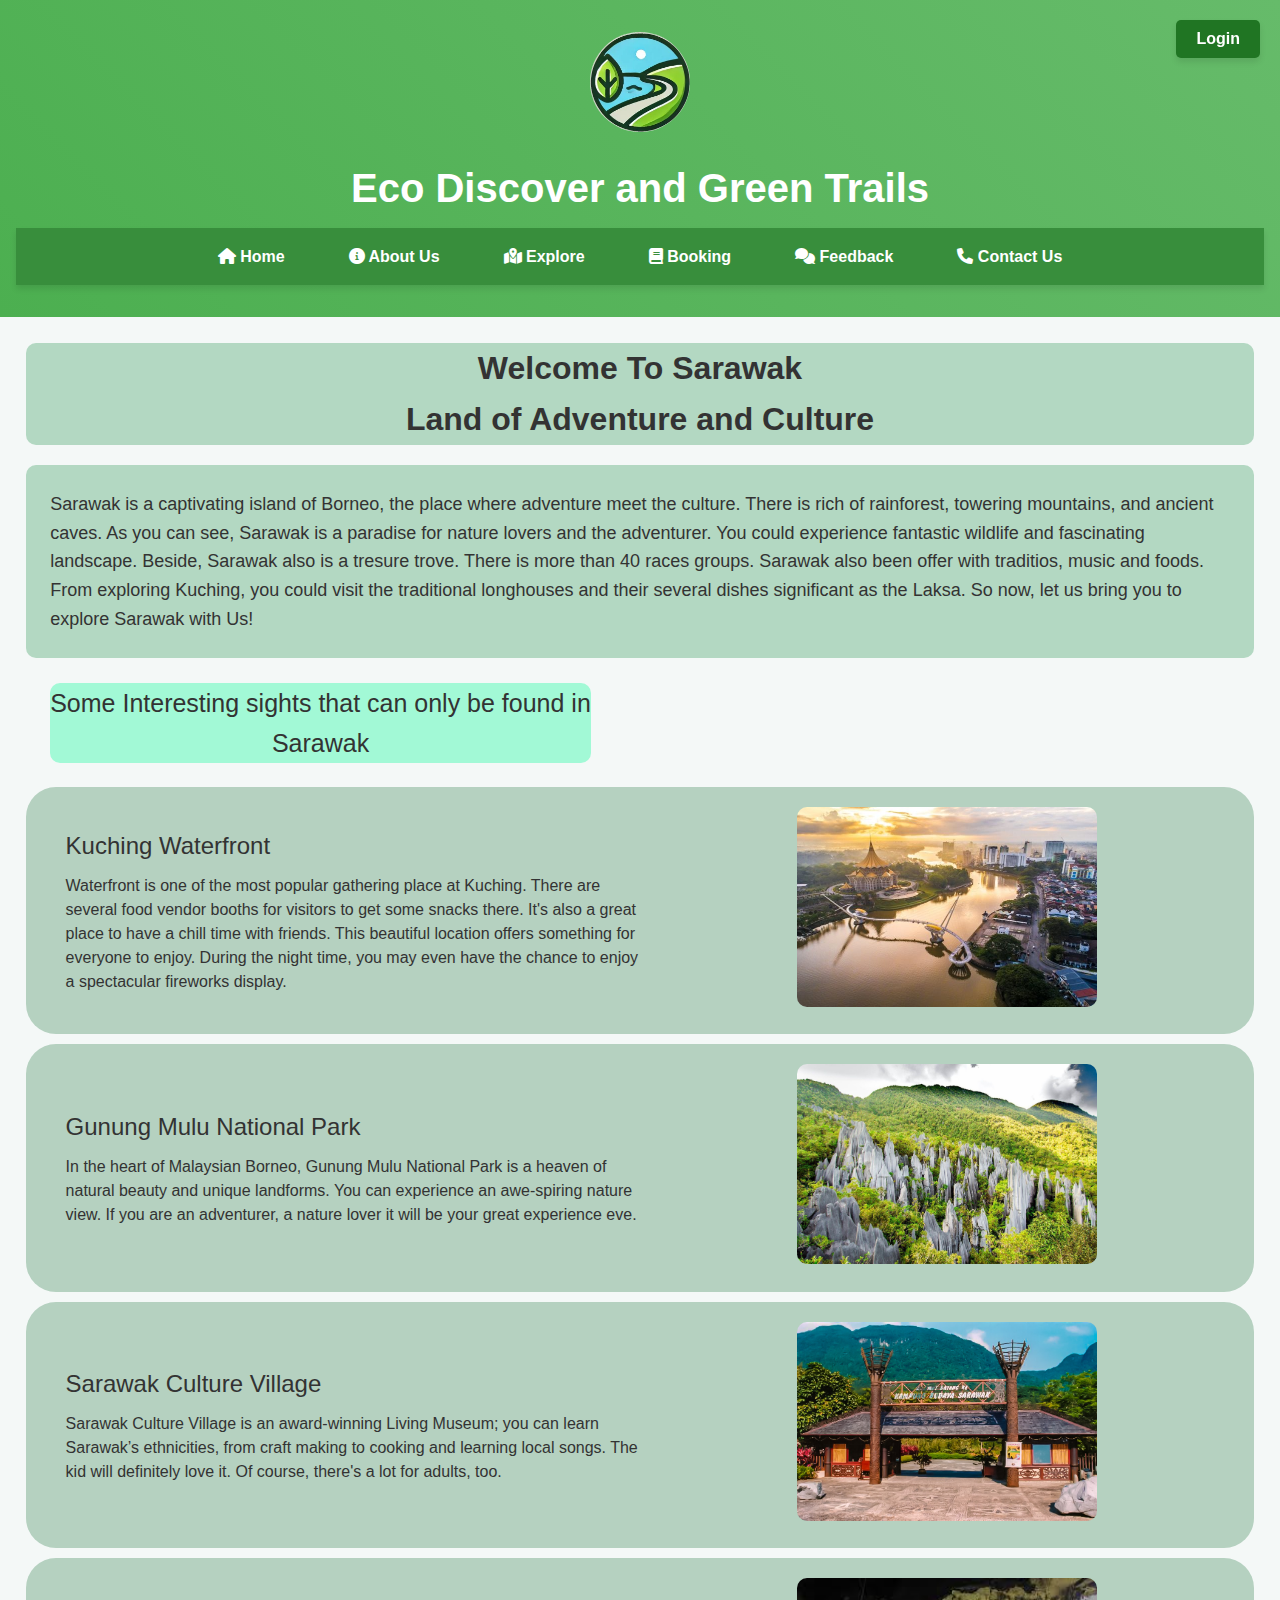
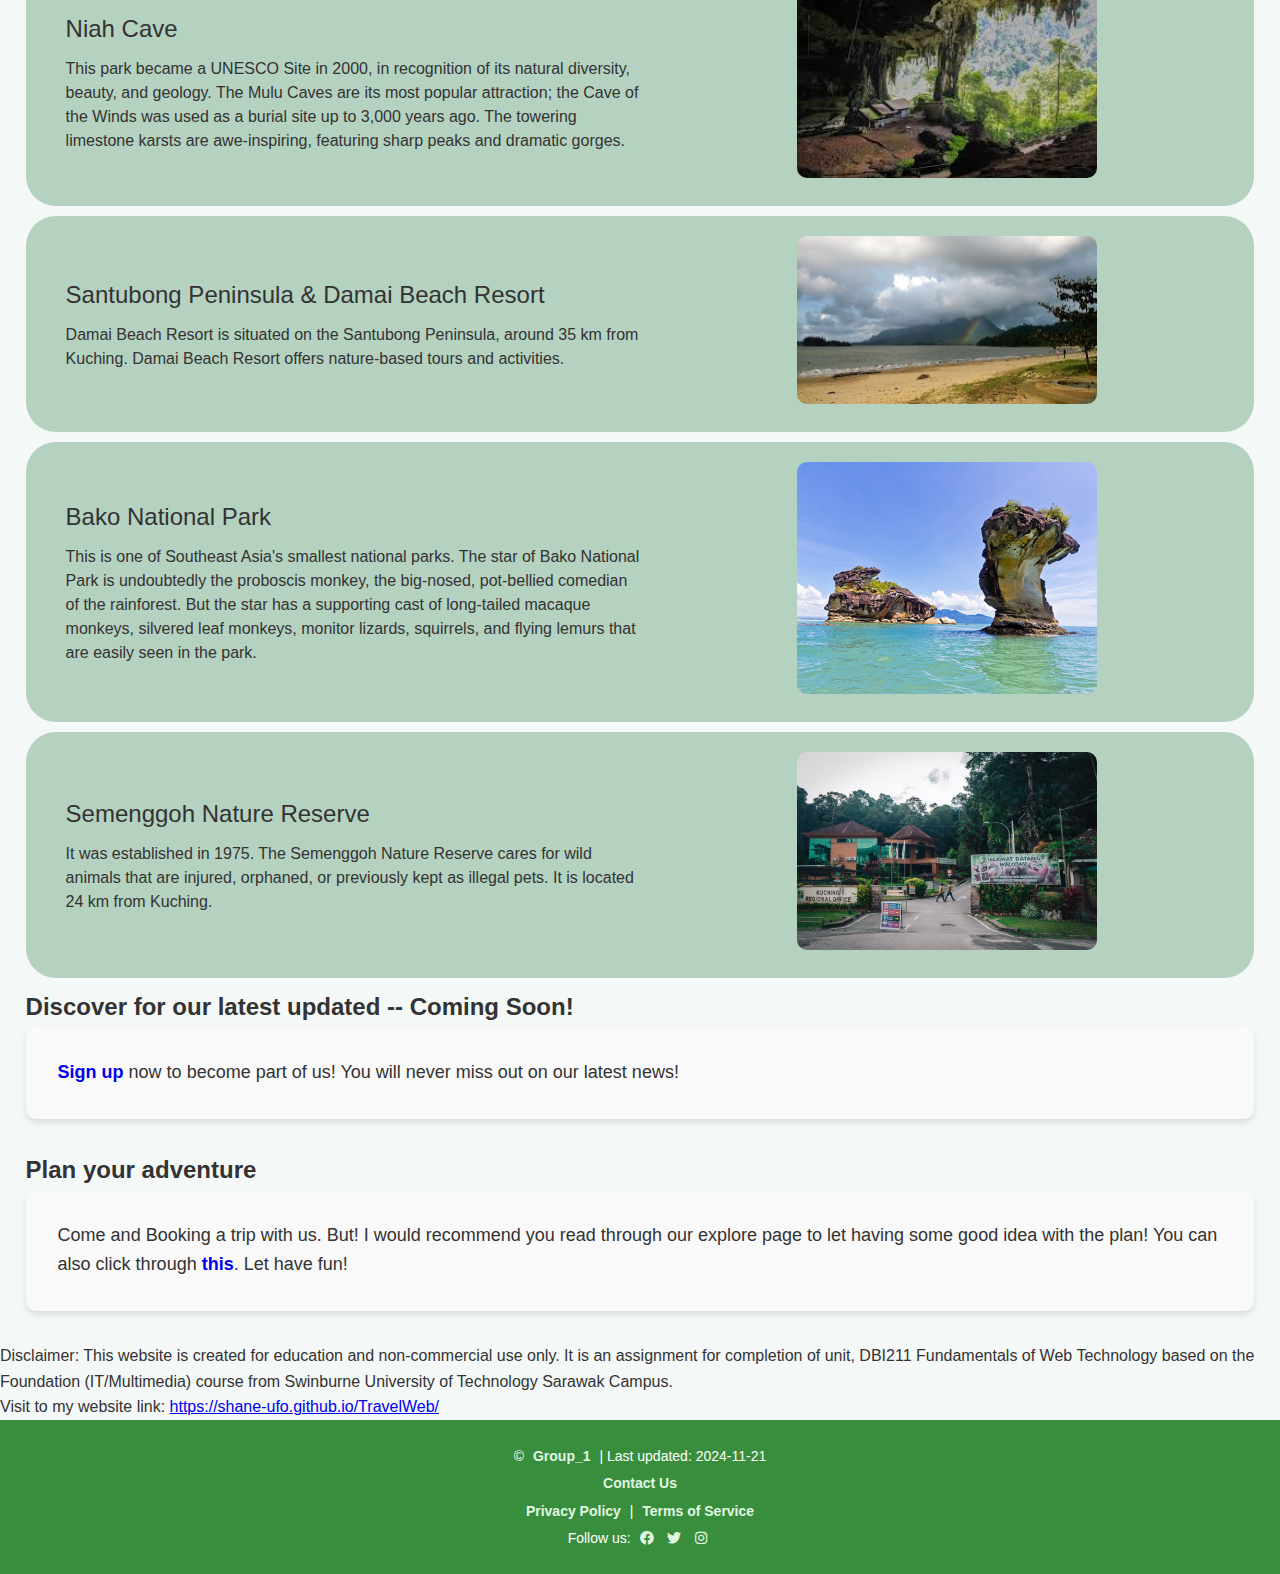
<file: index.html>
<!DOCTYPE html>
<html lang="en">
    <head>
        <meta charset="UTF-8">
        <meta name="author" content="Frederick Lik Fung Hu">
        <meta name="keywords" content="travel, sarawak, sustainable, eco discover">
        <meta name="description" content="We offer sustainable ecological exploration in Sarawak">
        <meta name="viewport" content="width=device-width, initial-scale=1.0">
        <title>Home Page</title>
        <link rel="stylesheet" type="text/css" href="style.css">
        <link href="https://cdnjs.cloudflare.com/ajax/libs/font-awesome/6.0.0-beta3/css/all.min.css" rel="stylesheet">
    </head>

    <body class="indexpage">

        <header>
            <figure>
                <a href="Home_page.html"><img class="logo" src="images/logo/logo.jpg" alt="The Logo of Assignments 2" width="100" height="100"></a>
            </figure>

            <h1> Eco Discover and Green Trails</h1>

            <nav>
                <ul class="linking">
                    <li><a href="index.html"><i class="fas fa-home"></i> Home</a></li>
                    <li><a href="about-us.html"><i class="fas fa-info-circle"></i> About Us</a></li>
                    <li><a href="travel.html"><i class="fas fa-map-marked-alt"></i> Explore</a></li>
                    <li><a href="booking.html"><i class="fas fa-book"></i> Booking</a></li>
                    <li><a href="feedback.html"><i class="fas fa-comments"></i> Feedback</a></li>
                    <li><a href="contact-us.html"><i class="fas fa-phone"></i> Contact Us</a></li>
                </ul>
            </nav>
            
        </header>

        <article>
            <h2 class="intro">
                Welcome To Sarawak <br> Land of Adventure and Culture
            </h2>

            <p class="smallintro">
                Sarawak is a captivating island of Borneo, the place where adventure meet the culture. There is rich of rainforest, towering mountains, and ancient caves.
                As you can see, Sarawak is a paradise for nature lovers and the adventurer. You could experience fantastic wildlife and fascinating landscape.
                Beside, Sarawak also is a tresure trove. There is more than 40 races groups. Sarawak also been offer with traditios, music and foods. From exploring Kuching,
                you could visit the traditional longhouses and their several dishes significant as the Laksa. So now, let us bring you to explore Sarawak with Us!
            </p>


            <p class="indextitle">Some Interesting sights that can only be found in Sarawak</p>

            <div class="container">
                <div class="textcontainer">
                    <p class="titlesection">Kuching Waterfront</p>
                    <p>
                        Waterfront is one of the most popular gathering place at Kuching. There are several food vendor booths for visitors to get some snacks there. It's also a great place to have a chill time with friends. This beautiful location offers something for everyone to enjoy. During the night time, you may even have the chance to enjoy a spectacular fireworks display.
                    </p>
                </div>

                <div class="imagecontainer">
                    <img src="images/introplaces/introplace_1_1.jpg" width="300" height="250" alt="Kuching Waterfront">
                </div>
            </div>

            <div class="container">
                <div class="textcontainer">
                    <p class="titlesection">Gunung Mulu National Park</p>
                    <p>
                        In the heart of Malaysian Borneo, Gunung Mulu National Park is a heaven of natural beauty and unique landforms. You can experience an awe-spiring nature view. If you are an adventurer, a nature lover it will be your great experience eve.
                    </p>
                </div>

                <div class="imagecontainer">
                    <img src="images/introplaces/introplace_2_2.jpg" width="300" height="250" alt="Gunung Mulu National Park">
                </div>
            </div>

            <div class="container">
                <div class="textcontainer">
                    <p class="titlesection">Sarawak Culture Village</p>
                    <p>
                        Sarawak Culture Village is an award-winning Living Museum; you can learn Sarawak’s ethnicities, from craft making to cooking and learning local songs. The kid will definitely love it. Of course, there's a lot for adults, too.
                    </p>
                </div>

                <div class="imagecontainer">
                    <img src="images/introplaces/introplace_3_3.jpg" width="300" height="250" alt="Sarawak Culture Village">
                </div>
            </div>

            <div class="container">
                <div class="textcontainer">
                    <p class="titlesection">Niah Cave</p>
                    <p>
                        This park became a UNESCO Site in 2000, in recognition of its natural diversity, beauty, and geology. The Mulu Caves are its most popular attraction; the Cave of the Winds was used as a burial site up to 3,000 years ago. The towering limestone karsts are awe-inspiring, featuring sharp peaks and dramatic gorges.
                    </p>
                </div>
    
                <div class="imagecontainer">
                    <img src="images/introplaces/introplace_4_4.jpeg" width="300" height="250" alt="Niah Cave">
                </div>
            </div>

            <div class="container">
                <div class="textcontainer">
                    <p class="titlesection">Santubong Peninsula & Damai Beach Resort</p>
                    <p>
                        Damai Beach Resort is situated on the Santubong Peninsula, around 35 km from Kuching. Damai Beach Resort offers nature-based tours and activities.
                    </p>
                </div>

                <div class="imagecontainer">
                    <img src="images/introplaces/introplace_5_5.jpg" width="300" height="250" alt="Santubong Penisula & Damai Beach Resort">
                </div>
            </div>

            <div class="container">
                <div class="textcontainer">
                    <p class="titlesection">Bako National Park</p>
                    <p>
                        This is one of Southeast Asia's smallest national parks. The star of Bako National Park is undoubtedly the proboscis monkey, the big-nosed, pot-bellied comedian of the rainforest. But the star has a supporting cast of long-tailed macaque monkeys, silvered leaf monkeys, monitor lizards, squirrels, and flying lemurs that are easily seen in the park.
                    </p>
                </div>

                <div class="imagecontainer">
                    <img src="images/introplaces/introplace_6_6.jpg" width="300" height="250" alt="Bako National Park">
                </div>
            </div>

            <div class="container">
                <div class="textcontainer">
                    <p class="titlesection">Semenggoh Nature Reserve</p>
                    <p>
                        It was established in 1975. The Semenggoh Nature Reserve cares for wild animals that are injured, orphaned, or previously kept as illegal pets. It is located 24 km from Kuching.
                    </p>
                </div>

                <div class="imagecontainer">
                    <img src="images/introplaces/introplace_7_7.jpg" width="300" height="250" alt="Semenggoh Nature Reserve">
                </div>
            </div>

            <div class="text-block">
                <h2>Discover for our latest updated -- Coming Soon!</h2>
                <p class="smalltext">
                    <a href="login.html">Sign up</a> now to become part of us! You will never miss out on our latest news!
                </p>
            </div>

            <div class="text-block">
                <h2>Plan your adventure</h2>
                <p class="smalltext">
                    Come and Booking a trip with us. But! I would recommend you read through our explore page to let having some good idea with the plan!
                    You can also click through <a href="travel.html">this</a>. Let have fun!
                </p>
            </div>


        </article>

        <p>Disclaimer: This website is created for education and non-commercial use only. It is an assignment for completion of unit, DBI211 Fundamentals of Web Technology based on the Foundation (IT/Multimedia) course from Swinburne University of Technology Sarawak Campus.</p>
        <p>Visit to my website link: <a href="https://shane-ufo.github.io/TravelWeb/">https://shane-ufo.github.io/TravelWeb/</a></p>

        <footer>
            <div class="footer-content">
                <p>&copy; <a href="about-us.html">Group_1</a> | Last updated: 2024-11-21</p>
                <p><a href="contact-us.html">Contact Us</a></p>
                <p>
                    <a href="privacy-policy.html">Privacy Policy</a> | 
                    <a href="terms-of-service.html">Terms of Service</a>
                </p>
                <p>Follow us: 
                    <a href="https://facebook.com" target="_blank"><i class="fab fa-facebook"></i></a> <!-- External link -->
                    <a href="https://twitter.com" target="_blank"><i class="fab fa-twitter"></i></a> <!-- External link -->
                    <a href="https://instagram.com" target="_blank"><i class="fab fa-instagram"></i></a> <!-- External link -->
                </p>
            </div>
        </footer>

        <script> // Generate from chatgpt
            // Create the button
            const button = document.createElement("button");
            button.textContent = "Login";
            button.id = "login-button"; // Add the ID for styling
        
            // Add click functionality
            button.addEventListener("click", function () {
            window.location.href = "login.html";
            });
        
            // Append the button to the body
            document.body.appendChild(button);
        
        </script> 
    </body>
</html>
</file>
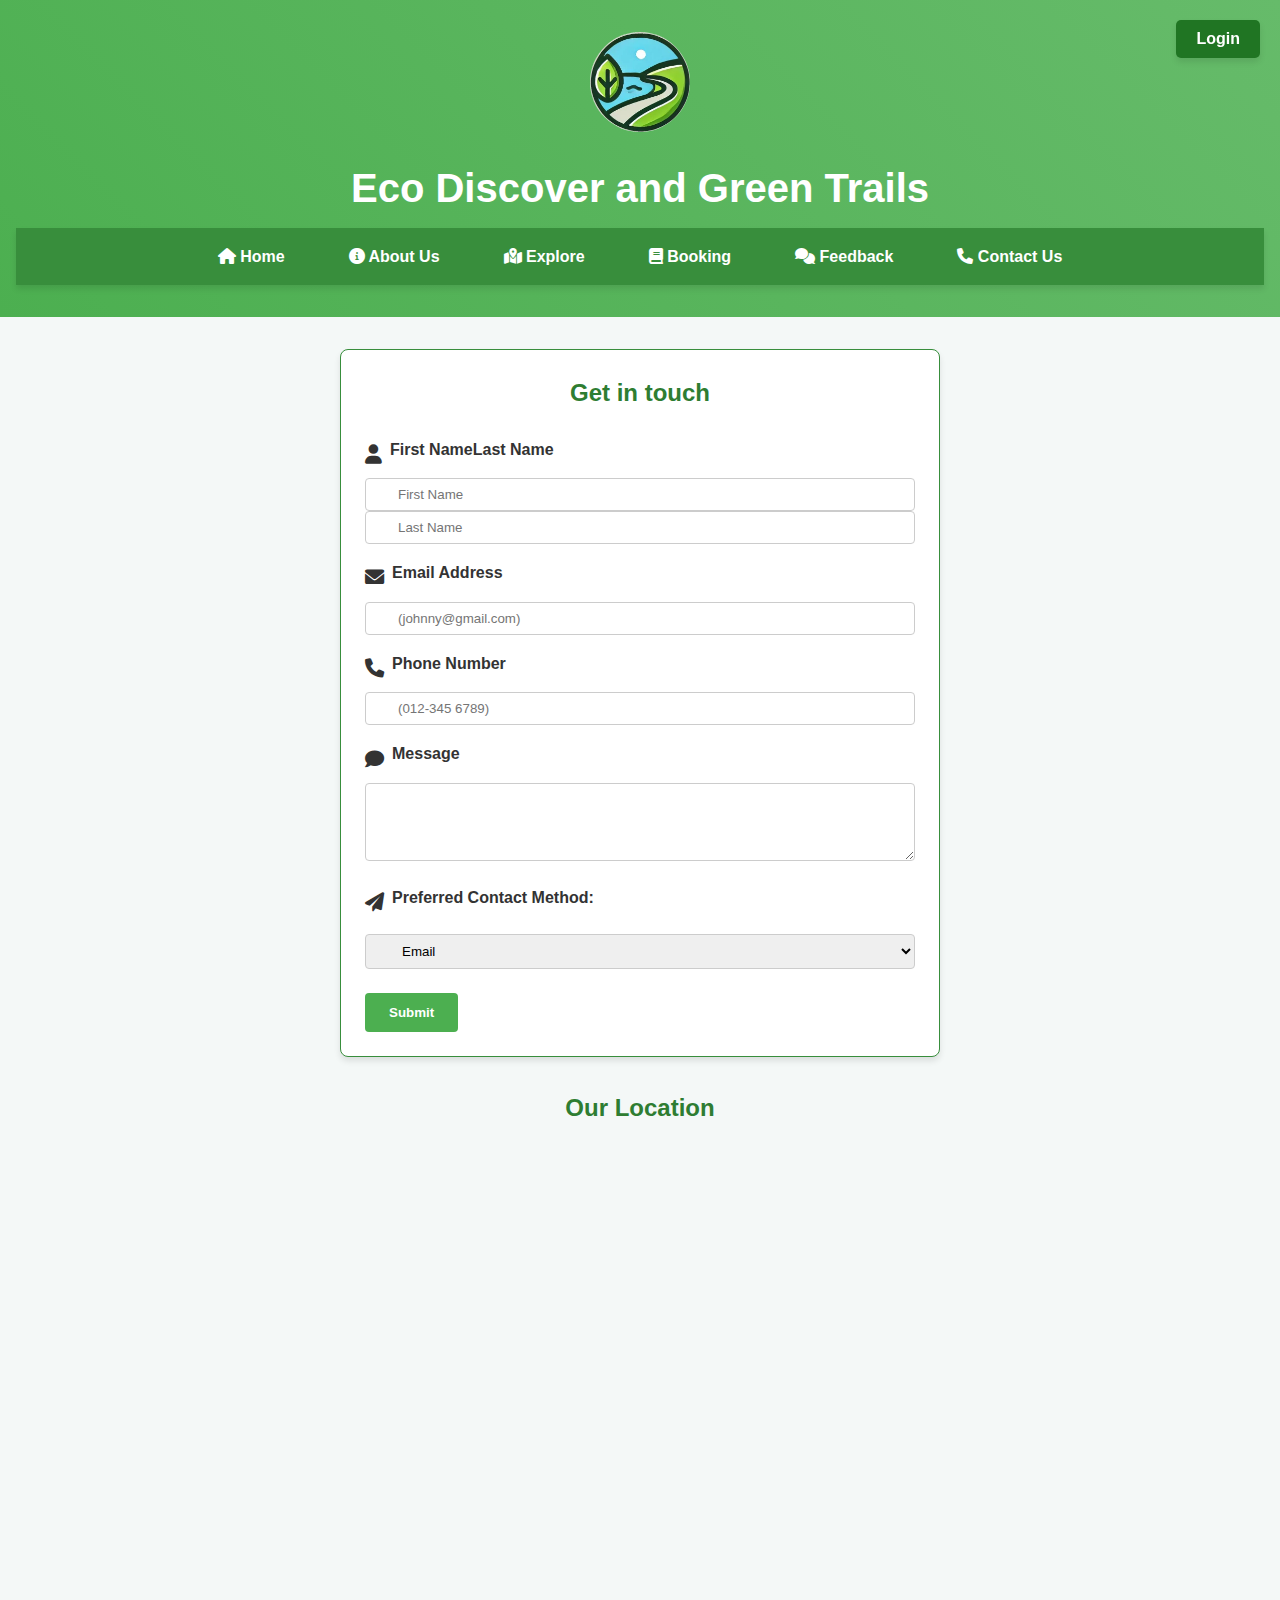
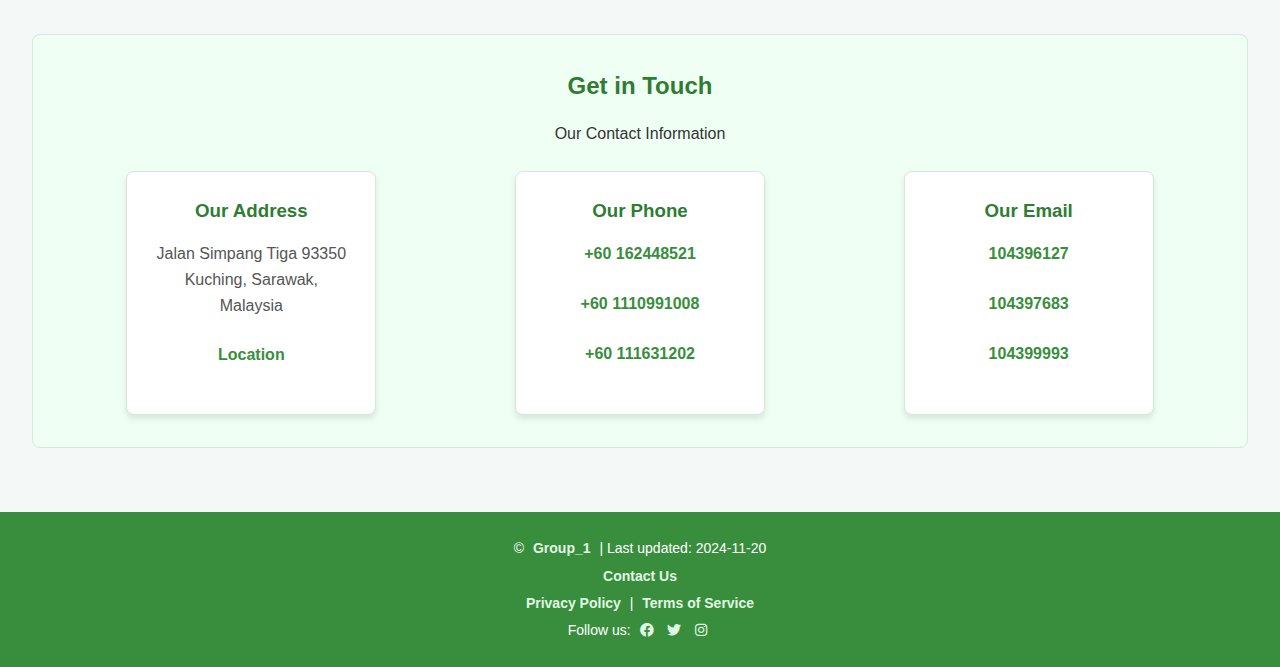
<file: contact-us.html>
<!DOCTYPE html>
<html lang="en">
    <head>
        <meta charset="UTF-8">
        <meta name="author" content="Shane Yi Yeong TAN">
        <meta name="keywords" content="travel, sarawak, sustainable, eco discover">
        <meta name="description" content="We offer sustainable ecological exploration in Sarawak">
        <meta name="viewport" content="width=device-width, initial-scale=1.0">
        <title>Contact Us</title>
        <link rel="stylesheet" type="text/css" href="style.css">
        <link href="https://cdnjs.cloudflare.com/ajax/libs/font-awesome/6.0.0-beta3/css/all.min.css" rel="stylesheet">
    </head>

    <body class="contact-us-page">
        <header>
            <img src="images/logo/logo.jpg" alt="Eco Discover and Green Trails Logo" width="100" height="100">
            <h1>Eco Discover and Green Trails</h1>
            
            <div class="NavigationBar">
                <nav>
                    <ul>
                        <li><a href="index.html"><i class="fas fa-home"></i> Home</a></li>
                        <li><a href="about-us.html"><i class="fas fa-info-circle"></i> About Us</a></li>
                        <li><a href="travel.html"><i class="fas fa-map-marked-alt"></i> Explore</a></li>
                        <li><a href="booking.html"><i class="fas fa-book"></i> Booking</a></li>
                        <li><a href="feedback.html"><i class="fas fa-comments"></i> Feedback</a></li>
                        <li><a href="contact-us.html"><i class="fas fa-phone"></i> Contact Us</a></li>
                    </ul>
                </nav>
            </div>
        </header>

        <main>
            <section>
                <div class="contactus-form">
                    <form name="Contact_Us" method="post">
                        <h2>Get in touch</h2>
            
                        <div class="form-group">
                            <div class="label-icon-container">
                                <i class="fas fa-user"></i>
                                <label for="firstName">First Name</label>
                                <label for="lastName">Last Name</label>
                            </div>
                            <div class="name-field">
                                <input type="text" id="firstName" placeholder="First Name" >
                                <input type="text" id="lastName" placeholder="Last Name">
                            </div>
                        </div>
            
                        <div class="form-group">
                            <div class="label-icon-container">
                                <i class="fas fa-envelope"></i>
                                <label for="Email">Email Address</label>
                            </div>
                            <div class="email-field">
                                <input type="email" id="Email" placeholder="(johnny@gmail.com)" >
                            </div>
                        </div>
            
                        <div class="form-group">
                            <div class="label-icon-container">
                                <i class="fas fa-phone"></i>
                                <label for="Phone">Phone Number</label>
                            </div>
                            <div class="phone-field">
                                <input type="text" id="Phone" placeholder="(012-345 6789)" >
                            </div>
                        </div>
            
                        <div class="form-group">
                            <div class="label-icon-container">
                                <i class="fas fa-comment"></i>
                                <label for="Message">Message</label>
                            </div>
                            <textarea id="Message" name="message" rows="4" required></textarea>
                        </div>
            
                        <div class="form-group">
                            <div class="label-icon-container">
                                <i class="fas fa-paper-plane"></i>
                                <label for="Contact-Method">Preferred Contact Method:</label>
                            </div>
                            <select id="Contact-Method" name="contact-method">
                                <option value="email">Email</option>
                                <option value="phone">Phone</option>
                            </select>
                        </div>
            
                            <input type="submit" value="Submit">
                    </form>
                </div>
            </section>

            <section>
                <h2>Our Location</h2>
                <iframe src="https://www.google.com/maps/embed?pb=..."></iframe>
            </section>

            <section class="contact-info">
                <h2>Get in Touch</h2>
                <p>Our Contact Information</p>
                <div class="contact-boxes">
                    <div class="box">
                        <h3>Our Address</h3>
                        <p>Jalan Simpang Tiga 93350 Kuching, Sarawak, Malaysia</p>
                        <a href="https://www.google.com/maps/place/...">Location</a>
                    </div>
                    <div class="box">
                        <h3>Our Phone</h3>
                        <p><a href="tel:+60162448521">+60 162448521</a></p>
                        <p><a href="tel:+601110991008">+60 1110991008</a></p>
                        <p><a href="tel:+601116131202">+60 111631202</a></p>
                    </div>
                    <div class="box">
                        <h3>Our Email</h3>
                        <p><a href="mailto:104396127@students.swinburne.edu.my">104396127</a></p>
                        <p><a href="mailto:104397683@students.swinburne.edu.my">104397683</a></p>
                        <p><a href="mailto:104399993@students.swinburne.edu.my">104399993</a></p>
                    </div>
                </div>
            </section>
        </main>

        <footer>
            <div class="footer-content">
                <p>&copy; <a href="about-us.html">Group_1</a> | Last updated: 2024-11-20</p>
                <p><a href="contact-us.html">Contact Us</a></p>
                <p>
                    <a href="privacy-policy.html">Privacy Policy</a> | 
                    <a href="terms-of-service.html">Terms of Service</a>
                </p>
                <p>Follow us: 
                    <a href="https://facebook.com" target="_blank"><i class="fab fa-facebook"></i></a> <!-- External link -->
                    <a href="https://twitter.com" target="_blank"><i class="fab fa-twitter"></i></a> <!-- External link -->
                    <a href="https://instagram.com" target="_blank"><i class="fab fa-instagram"></i></a> <!-- External link -->
                </p>
            </div>
        </footer>

        <script> // Generate from chatgpt
            // Create the button
            const button = document.createElement("button");
            button.textContent = "Login";
            button.id = "login-button"; // Add the ID for styling

            // Add click functionality
            button.addEventListener("click", function () {
            window.location.href = "login.html";
            });

            // Append the button to the body
            document.body.appendChild(button);

        </script> 
    </body>
</html>
</file>
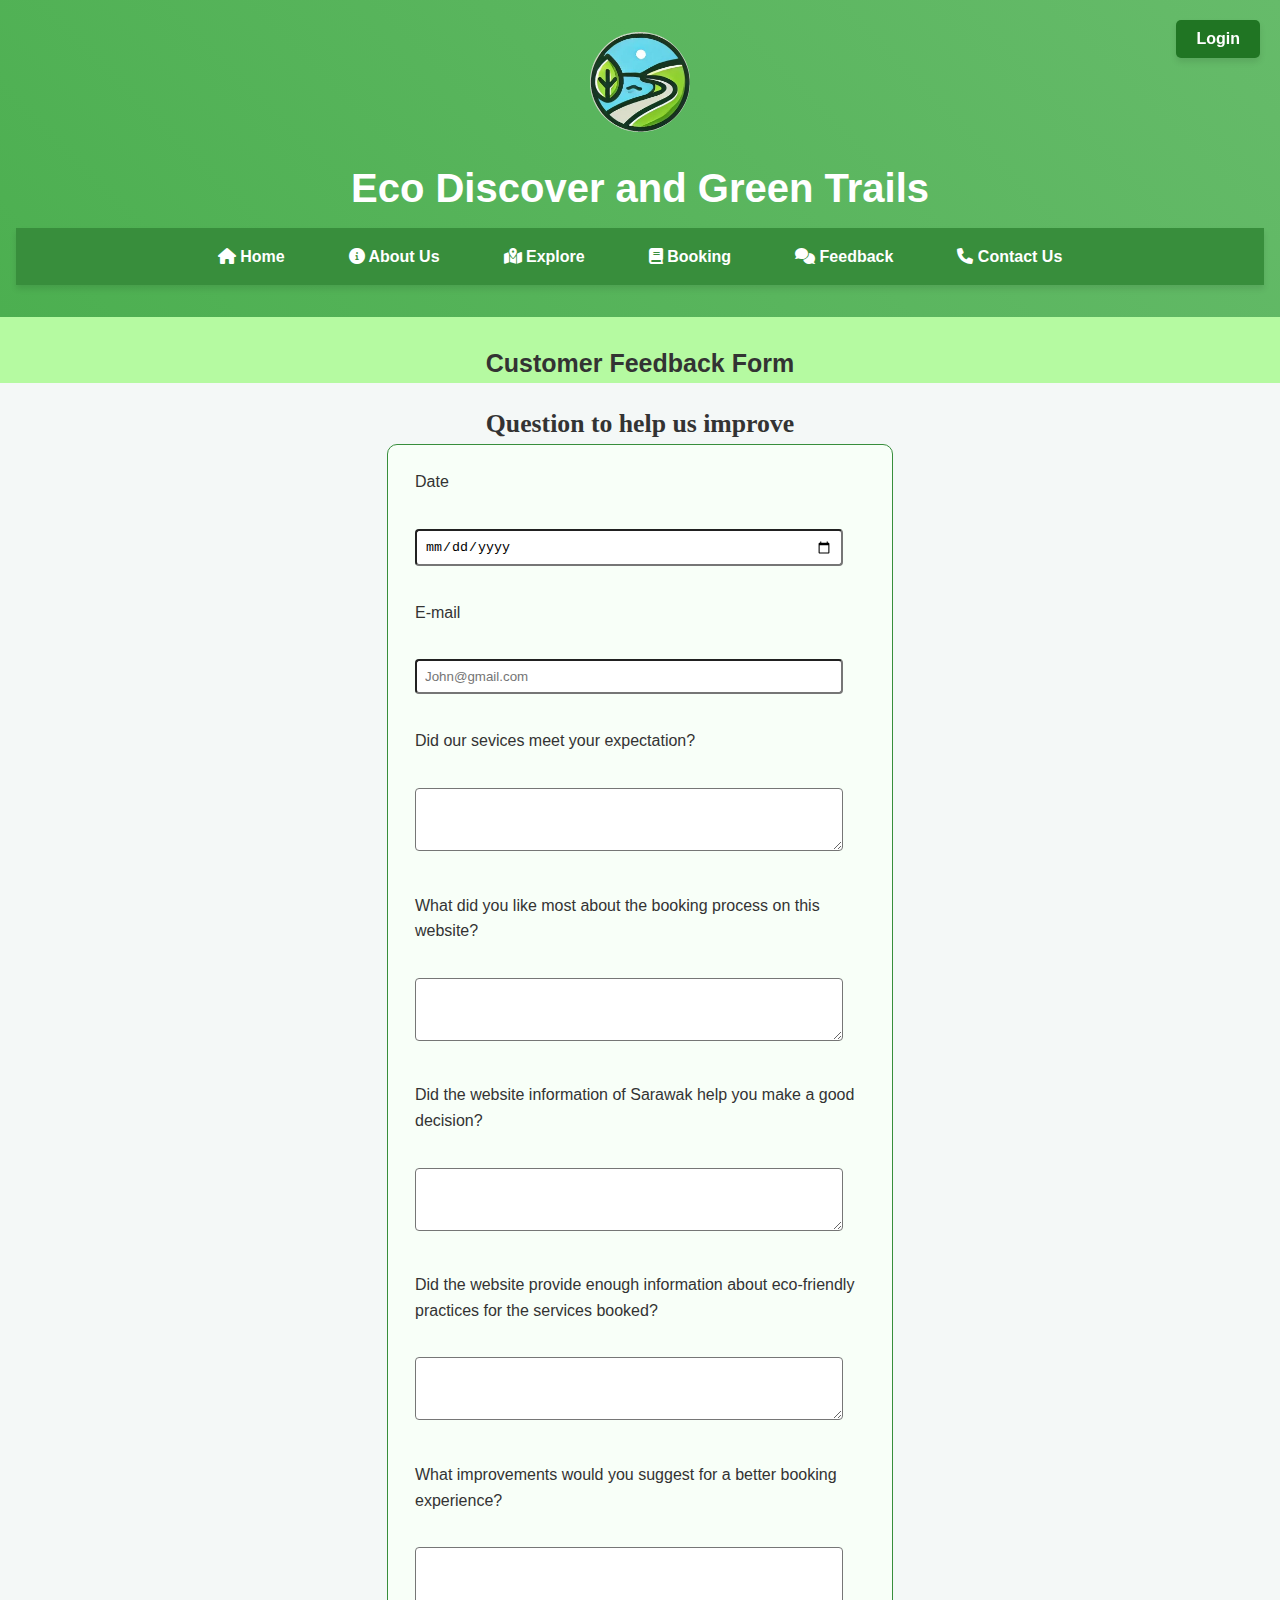
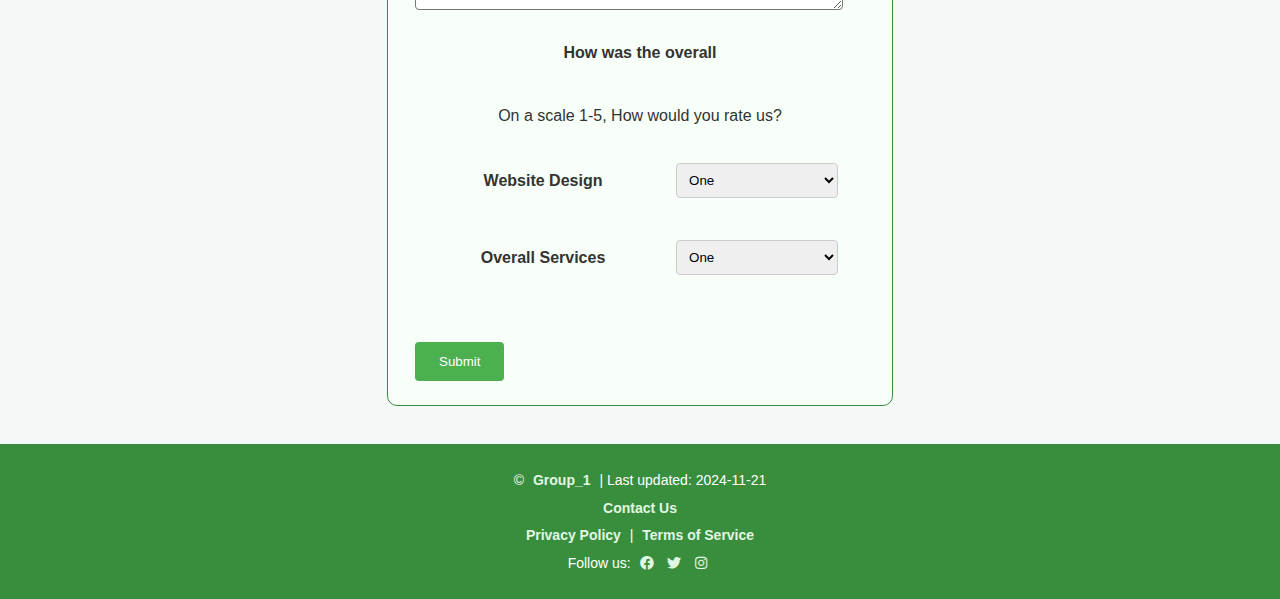
<file: feedback.html>
<!DOCTYPE html>
<html lang="en">
    <head>
        <meta charset="UTF-8">
        <meta name="author" content="Frederick Lik Fung Hu">
        <meta name="keywords" content="travel, sarawak, sustainable, eco discover">
        <meta name="description" content="We offer sustainable ecological exploration in Sarawak">
        <meta name="viewport" content="width=device-width, initial-scale=1.0">
        <title>Feedback Form</title>
        <link rel="stylesheet" type="text/css" href="style.css">
        <link href="https://cdnjs.cloudflare.com/ajax/libs/font-awesome/6.0.0-beta3/css/all.min.css" rel="stylesheet">
    </head>

    <body class="feedback_form">

    <header>
        <!--Logo part, picture needed-->
        <figure>
            <a href="Home_page.html"><img class="logo" src="images/logo/logo.jpg" alt="The Logo of Assignments 2" width="100" height="100"></a>
        </figure>

        <h1>Eco Discover and Green Trails</h1>

        <nav>
            <ul class="linking">
                <li><a href="index.html"><i class="fas fa-home"></i> Home</a></li>
                <li><a href="about-us.html"><i class="fas fa-info-circle"></i> About Us</a></li>
                <li><a href="travel.html"><i class="fas fa-map-marked-alt"></i> Explore</a></li>
                <li><a href="booking.html"><i class="fas fa-book"></i> Booking</a></li>
                <li><a href="feedback.html"><i class="fas fa-comments"></i> Feedback</a></li>
                <li><a href="contact-us.html"><i class="fas fa-phone"></i> Contact Us</a></li>
            </ul>
        </nav>

    </header>

        <article>
            <h2 class="table_title">Customer Feedback Form</h2>

            <!--The form table to collect the feedback from customer-->

            <section>

                <form name="Customer Feedback" enctype="text/plain" action="mailto:frederickhlf@gmail.com">

                    <fieldset class="feedback_fieldset">
                        <legend class="feedback"><h3>Question to help us improve</h3></legend>

                            <table class="MainTable">

                                <tr>
                                    <td class="Header"><label>Date</label></td>
                                </tr>

                                <tr>
                                    <td><input class="feedback_input" type="date"></td>
                                </tr>

                                <tr>
                                    <td class="Header"><label>E-mail</label></td>
                                </tr>
                                
                                <tr>
                                    <td><input class="feedback_input" placeholder="John@gmail.com" type="email" size="30" name="Customer Email"></td>
                                </tr>

                                <tr>
                                    <td>Did our sevices meet your expectation?</td>
                                </tr>

                                <tr>
                                    <td><textarea class="feedback_input" name="Question1" cols="40" rows="3"></textarea></td>
                                </tr>

                                <tr>
                                    <td>What did you like most about the booking process on this website?</td>
                                <tr>
                                    <td><textarea class="feedback_input" name="Question2" cols="40" rows="3"></textarea></td>
                                </tr>

                                <tr>
                                    <td>Did the website information of Sarawak help you make a good decision?</td>
                                </tr>

                                <tr>
                                    <td><textarea class="feedback_input" name="Question3" cols="40" rows="3"></textarea></td>
                                </tr>

                                <tr>
                                    <td>Did the website provide enough information about eco-friendly practices for the services booked?</td>
                                </tr>

                                <tr>
                                    <td><textarea class="feedback_input" name="Question4" cols="40" rows="3"></textarea></td>
                                </tr>

                                <tr>
                                    <td>What improvements would you suggest for a better booking experience?</td>
                                </tr>

                                <tr>
                                    <td><textarea class="feedback_input" name="Question4" cols="40" rows="3"></textarea></td>
                                </tr>

                                <tr>
                                    <th>How was the overall</th>
                                </tr>
                                
                                <tr>
                                    <td>
                                        <table class="smalltab">
                                            <tr>
                                                <td colspan="2" class="smalltabtittle">On a scale 1-5, How would you rate us?</td>
                                            </tr>

                                            <tr>
                                                <th>Website Design</th>
                                                <td>
                                                    <select name="scale">
                                                        <option value="one" selected="selected" >One</option>
                                                        <option value="two">Two</option>
                                                        <option value="three">Three</option>
                                                        <option value="four">Four</option>
                                                        <option value="five">Five</option>
                                                    </select>
                                                </td>
                                            </tr>

                                            <tr>
                                                <th>Overall Services</th>
                                                <td>
                                                    <select name="scale">
                                                        <option value="one" selected="selected">One</option>
                                                        <option value="two">Two</option>
                                                        <option value="three">Three</option>
                                                        <option value="four">Four</option>
                                                        <option value="five">Five</option>
                                                    </select>
                                                </td>
                                            </tr>
                                        </table>
                                    </td>

                                </tr>

                                <tr>
                                    <td><input class="button" type="submit" value="Submit"></td>
                                </tr>


                            </table>

                    </fieldset>

                </form>

            </section>
                
        </article>

        <footer>
            <div class="footer-content">
                <p>&copy; <a href="about-us.html">Group_1</a> | Last updated: 2024-11-21</p>
                <p><a href="contact-us.html">Contact Us</a></p>
                <p>
                    <a href="privacy-policy.html">Privacy Policy</a> | 
                    <a href="terms-of-service.html">Terms of Service</a>
                </p>
                <p>Follow us: 
                    <a href="https://facebook.com" target="_blank"><i class="fab fa-facebook"></i></a> <!-- External link -->
                    <a href="https://twitter.com" target="_blank"><i class="fab fa-twitter"></i></a> <!-- External link -->
                    <a href="https://instagram.com" target="_blank"><i class="fab fa-instagram"></i></a> <!-- External link -->
                </p>
            </div>
        </footer>
        
        <script> // Generate from chatgpt
            // Create the button
            const button = document.createElement("button");
            button.textContent = "Login";
            button.id = "login-button"; // Add the ID for styling
        
            // Add click functionality
            button.addEventListener("click", function () {
            window.location.href = "login.html";
            });
        
            // Append the button to the body
            document.body.appendChild(button);
        
        </script> 
    </body>
</html>
</file>
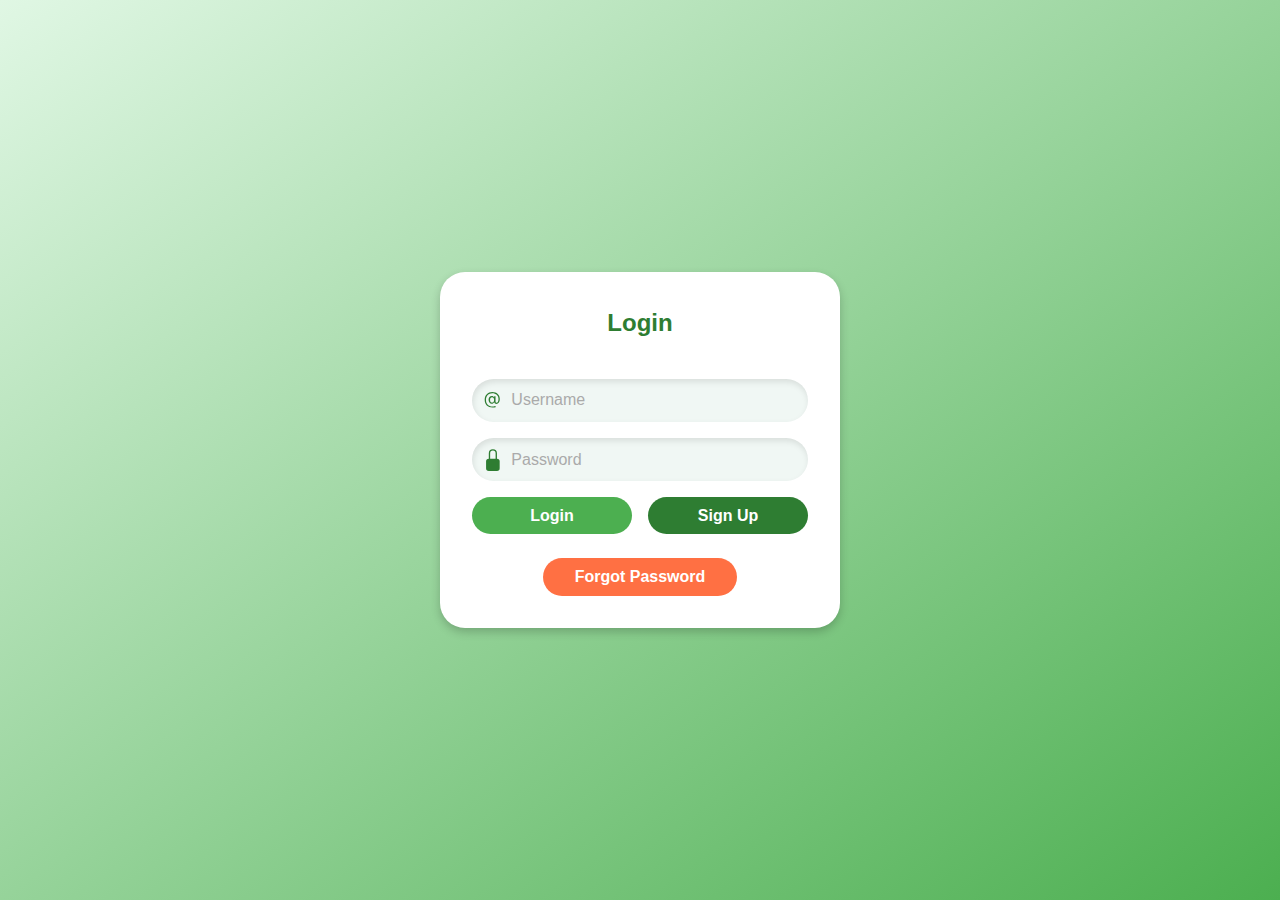
<file: login.html>
<!DOCTYPE html>
<html lang="en">
    <head>
        <meta charset="UTF-8">
        <meta name="author" content="Shane Yi Yeong TAN">
        <meta name="keywords" content="travel, sarawak, sustainable, eco discover">
        <meta name="description" content="We offer sustainable ecological exploration in Sarawak">
        <meta name="viewport" content="width=device-width, initial-scale=1.0">
        <title>Login - Eco Discover and Green Trails</title>
        <link rel="stylesheet" type="text/css" href="style.css">
    </head>

    <body class="login-page"> <!--- Learn from https://uiverse.io/Praashoo7/brave-moose-56 -->
        <form class="form">
            <p id="heading">Login</p>

            <div class="field">
                <svg class="input-icon" xmlns="http://www.w3.org/2000/svg" fill="currentColor" viewBox="0 0 16 16">
                    <path d="M13.106 7.222c0-2.967-2.249-5.032-5.482-5.032-3.35 0-5.646 2.318-5.646 5.702 0 3.493 2.235 5.708 5.762 5.708.862 0 1.689-.123 2.304-.335v-.862c-.43.199-1.354.328-2.29.328-2.926 0-4.813-1.88-4.813-4.798 0-2.844 1.921-4.881 4.594-4.881 2.735 0 4.608 1.688 4.608 4.156 0 1.682-.554 2.769-1.416 2.769-.492 0-.772-.28-.772-.76V5.206H8.923v.834h-.11c-.266-.595-.881-.964-1.6-.964-1.4 0-2.378 1.162-2.378 2.823 0 1.737.957 2.906 2.379 2.906.8 0 1.415-.39 1.709-1.087h.11c.081.67.703 1.148 1.503 1.148 1.572 0 2.57-1.415 2.57-3.643zm-7.177.704c0-1.197.54-1.907 1.456-1.907.93 0 1.524.738 1.524 1.907S8.308 9.84 7.371 9.84c-.895 0-1.442-.725-1.442-1.914z"></path>
                </svg>
                <input autocomplete="off" placeholder="Username" class="input-field" type="text">
            </div>

            <div class="field">
                <svg class="input-icon" xmlns="http://www.w3.org/2000/svg" fill="currentColor" viewBox="0 0 16 16">
                    <path d="M8 1a2 2 0 0 1 2 2v4H6V3a2 2 0 0 1 2-2zm3 6V3a3 3 0 0 0-6 0v4a2 2 0 0 0-2 2v5a2 2 0 0 0 2 2h6a2 2 0 0 0 2-2V9a2 2 0 0 0-2-2z"></path>
                </svg>
                <input placeholder="Password" class="input-field" type="password">
            </div>

            <div class="btn">
                <button class="button1" type="submit">Login</button>
                <button class="button2" type="button">Sign Up</button>
            </div>
            
            <button class="button3" type="button">Forgot Password</button>
        </form>
    </body>
</html>
</file>
<file: style.css>
* {
    margin: 0;
    padding: 0;
    box-sizing: border-box;
}

body {
    font-family: 'Roboto', Arial, sans-serif;
    background-color: #f4f8f7;
    color: #333;
    line-height: 1.6;
}

header {
    background: linear-gradient(45deg, #4CAF50, #66BB6A);
    color: white;
    text-align: center;
    padding: 2rem 1rem;
}

header img {
    border-radius: 50%;
    margin-bottom: 1rem;
}

header h1 {
    font-size: 2.5rem;
    margin-bottom: 0.5rem;
}

nav {
    background-color: #388E3C;
    box-shadow: 0 4px 6px rgba(0, 0, 0, 0.1);
}

nav ul {
    list-style: none;
    display: flex;
    justify-content: center;
    padding: 1rem;
}

nav ul li {
    margin: 0 1rem;
}

nav ul li a {
    color: white;
    text-decoration: none;
    font-weight: bold;
    transition: background-color 0.3s ease, padding 0.3s ease; /* Smooth hover effects */
    padding: 0.5rem 1rem;
    border-radius: 5px;
}

nav ul li a:hover {
    background-color: #66BB6A;
    padding: 0.6rem 1.2rem;
}

/* login-button.css */
#login-button {
    position: fixed;
    top: 20px;
    right: 20px;
    background-color: #207523;
    color: white;
    padding: 10px 20px;
    border: none;
    border-radius: 5px;
    cursor: pointer;
    font-size: 16px;
    font-weight: bold;
    box-shadow: 0 4px 6px rgba(0, 0, 0, 0.1);
    transition: background-color 0.3s ease;
}
    
#login-button:hover {
    background-color: #2E7D32;
}
/* End of login-button.css */

/*Start of index.css*/
.indexpage article {
    margin: 2%;
}

.indexpage .indextitle {
    margin: 2% 2%;
    margin-right: 54%;
    background-color: rgb(162, 249, 214);
    border-radius: 10px;
    text-align: center;
    font-size: 25px;
}

.indexpage .container {
    display: flex;
    flex-wrap: wrap;
    align-items: center;
    padding: 20px;
    background-color: rgb(181, 209, 192);
    border-radius: 30px;
    margin-bottom: 10px;
}

.indexpage .container .textcontainer{
    flex: 1;
    padding: 20px;
}

.indexpage .container .textcontainer .titlesection {
    margin: 0 0 10px;
    font-size: 24px;
}

.indexpage .container .textcontainer p{
    font-size: 16px;
    line-height: 1.5;
}

.indexpage .container .imagecontainer {
    flex: 1;
    text-align: center;
}

.indexpage .container .imagecontainer img {
    max-width: 100%;
    border-radius: 10px;
    height: auto;
}

.indexpage .intro {
    font-size: 2rem;
    background-color: rgb(179, 216, 194);
    font-weight: bold;
    border-radius: 10px;
    margin-bottom: 15px;
    margin-right: 65%;
    text-align: center;
    margin: 20px 0;
}

.indexpage .smallintro {
    background-color: rgb(179, 216, 194);
    font-size: 18px;
    border-radius:10px;
    padding: 2%;
}

.indexpage .smalltext {
    font-size: 18px;
    background-color: #f9f9f9;
    padding: 2rem;
    border-radius: 10px;
    box-shadow: 0 4px 6px rgba(0, 0, 0, 0.1);
    margin-bottom: 2rem;
}

.indexpage div p a {
    text-decoration: none;
    font-weight: bold;
}

.indexpage div p a:hover {
    text-decoration: underline;
 
}

/* End of index.css */

/* About Us page CSS*/
.about-us-page .about-us {
    text-align: center;
    margin-top: 20px;
    margin-bottom: 0;
}

.about-us-page table {
    border-collapse: collapse;
    margin: 0 auto;
    font-size: 0.9em;
    min-width: 400px;
    width: 700px;
    border-radius: 5px 5px 0 0;
    overflow: hidden;
    box-shadow: 0 0 20px rgba(0, 0, 0, 0.15);
    justify-content: center;
    margin-top: 20px;
    margin-bottom: 180px;
}

.about-us-page table thead tr {
    background-color: #5db761;
    color: #ffffff;
    text-align: left;
    font-weight: bold;
}

.about-us-page table th,
table td {
    padding: 12px 15px;
}

.about-us-page table tbody tr {
    border-bottom: 1px solid #dddddd;
}

.about-us-page table tbody tr:nth-of-type(even){
    background-color: #f3f3f3;
}

.about-us-page table tbody tr:last-of-type {
    border-bottom: 2px solid #4CAF50;
}

.about-us-page table tbody tr.even-num {
    font-weight: bold;
    color: #4CAF50;
}

.about-us-page table tr td img{
    border-radius: 50%;
    width: 90px;
}
/* CSS code reference from https://youtu.be/biI9OFH6Nmg?si=igIzNZin9yCyubYu
End of About Us page CSS */

/* travel.css */
.travel-page main {
    padding: 2rem;
    background: linear-gradient(to bottom, #f4f8f7, #e0f7e4);
}

.travel-page section {
    margin-bottom: 2rem;
    padding: 1.5rem;
    background-color: white;
    border-radius: 10px;
    box-shadow: 0 4px 8px rgba(0, 0, 0, 0.1);
}

.travel-page section h2 {
    text-align: center;
    color: #2E7D32;
    font-size: 1.8rem;
    margin-bottom: 1rem;
}

.travel-page .tour-cards {
    display: flex;
    flex-wrap: wrap;
    justify-content: center;
    gap: 1rem;
}

.travel-page .card {
    background-color: white;
    border-radius: 10px;
    box-shadow: 0 4px 8px rgba(0, 0, 0, 0.1); /* Adds depth with a shadow */
    width: 300px;
    text-align: center;
    transition: transform 0.3s ease, box-shadow 0.3s ease; /* Smooth animations */
}

.travel-page .card:hover {
    transform: translateY(-5px); /* Slightly lifts the card */
    box-shadow: 0 8px 12px rgba(0, 0, 0, 0.2);
}

.travel-page .card img {
    border-radius: 10px 10px 0 0;
    width: 100%;
}

.travel-page .card h3 {
    margin: 1rem 0 0.5rem;
    color: #388E3C;
}

.travel-page .card p {
    padding: 0 1rem;
    font-size: 0.9rem;
}

.travel-page .explore-section, .popular-destinations {
    padding: 20px;
    margin: 20px auto;
    max-width: 1200px;
    text-align: center;
}

.travel-page .scroll-gallery {
    display: flex;
    overflow-x: auto; /* Allows horizontal scrolling */
    gap: 15px;
    padding: 10px 0;
    scroll-behavior: smooth;
}

.travel-page .scroll-gallery figure {
    flex: 0 0 auto;
    width: 200px;
    text-align: center;
}

.travel-page .scroll-gallery img {
    width: 100%;
    height: auto;
    border-radius: 10px;
    transition: transform 0.3s ease, box-shadow 0.3s ease;
}

.travel-page .scroll-gallery img:hover {
    transform: scale(1.1);
    box-shadow: 0 5px 15px rgba(0, 0, 0, 0.3);
}

.travel-page .scroll-gallery figcaption {
    margin-top: 5px;
    font-weight: bold;
}

.travel-page .destinations-grid {
    display: grid;
    grid-template-columns: repeat(auto-fit, minmax(300px, 1fr));
    gap: 20px;
    margin-top: 20px;
}

.travel-page .destinations-grid article {
    background-color: #f9f9f9;
    border: 1px solid #ddd;
    border-radius: 10px;
    padding: 15px;
    transition: transform 0.3s ease, box-shadow 0.3s ease;
}

.travel-page .destinations-grid article:hover {
    transform: translateY(-5px);
    box-shadow: 0 5px 15px rgba(0, 0, 0, 0.2);
}

.travel-page .destinations-grid h3 {
    font-size: 1.5rem;
    color: #005B5C;
    margin-bottom: 10px;
}

.travel-page .destinations-grid p {
    font-size: 1rem;
    line-height: 1.5;
    color: #555;
}

.travel-page article {
    margin-bottom: 1.5rem;
    padding: 1rem;
    background: #f9f9f9;
    border-left: 5px solid #4CAF50;
    border-radius: 5px;
}

.travel-page article h3 {
    margin-bottom: 0.5rem;
    color: #388E3C;
}

.travel-page article p {
    margin-bottom: 0.5rem;
    line-height: 1.5;
}

.travel-page .cta-button {
    display: inline-block;
    background-color: #388E3C;
    color: white;
    padding: 0.8rem 1.5rem;
    margin-top: 1rem;
    font-size: 1rem;
    font-weight: bold;
    border-radius: 5px;
    transition: background-color 0.3s ease, transform 0.3s ease;
    text-decoration: none;
}

.travel-page .cta-button:hover {
    background-color: #2E7D32;
    transform: scale(1.05);
}

.travel-page details {
    margin-bottom: 1rem;
    background: white;
    padding: 1rem;
    border-radius: 10px;
    box-shadow: 0 4px 8px rgba(0, 0, 0, 0.1);
}

.travel-page details summary {
    cursor: pointer;
    font-weight: bold;
}

.travel-page .testimonial-grid {
    display: flex;
    flex-wrap: wrap;
    justify-content: center;
    gap: 1rem;
}

.travel-page blockquote {
    background-color: #f9f9f9;
    padding: 1.5rem;
    border-radius: 10px;
    text-align: center;
    box-shadow: 0 4px 8px rgba(0, 0, 0, 0.1);
    max-width: 280px;
}

.travel-page blockquote footer {
    margin-top: 1rem;
    font-size: 0.8rem;
    font-style: italic;
    color: #555;
}

.travel-page .packages {
    background-color: #f9f9f9;
    padding: 2rem;
    border-radius: 10px;
    box-shadow: 0 4px 6px rgba(0, 0, 0, 0.1);
    margin-bottom: 2rem;
}

.travel-page .packages h2 {
    text-align: center;
    color: #2E7D32;
    margin-bottom: 1rem;
}

.travel-page .package-cards {
    display: flex;
    flex-wrap: wrap; /* Allows items to wrap onto new rows */
    justify-content: center;
    gap: 1.5rem;
}

.travel-page .package-card {
    background-color: white;
    border-radius: 10px;
    box-shadow: 0 4px 8px rgba(0, 0, 0, 0.1);
    text-align: center;
    width: 250px;
    padding: 1rem;
    transition: transform 0.3s ease, box-shadow 0.3s ease;
}

.travel-page .package-card:hover {
    transform: translateY(-5px);
    box-shadow: 0 8px 12px rgba(0, 0, 0, 0.2);
}

.travel-page .package-card img {
    width: 100%;
    height: 200px;
    border-radius: 10px;
    object-fit: cover;
}

.travel-page .package-card h3 {
    margin: 1rem 0 0.5rem;
    color: #388E3C;
}

.travel-page .package-card p {
    font-size: 0.9rem;
    margin-bottom: 1rem;
    color: #555;
}

.travel-page .package-card .cta-button {
    background-color: #388E3C;
    color: white;
    padding: 0.8rem 1.5rem;
    font-size: 0.9rem;
    border-radius: 5px;
    text-decoration: none;
    transition: background-color 0.3s ease, transform 0.3s ease;
}

.travel-page .package-card .cta-button:hover {
    background-color: #2E7D32;
    transform: scale(1.05);
}
/* End of travel.css */

/* Booking Page CSS */
.booking-page article h2 {
    text-align: center;
    margin-top: 20px;
    margin-bottom: 0;
}

.booking-page h3 {
    color: #2E7D32;
    margin-bottom: 15px;
}

.booking-page .booking-form {
    background-color: #f9fff9;
    padding: 1.5rem;
    border: 1px solid #388E3C;
    border-radius: 8px;
    max-width: 600px;
    margin: 20px auto;
    margin-top: 20px;
    margin-bottom: 100px;
}

.booking-page input[type="text"],
.booking-page input[type="email"],
.booking-page input[type="tel"],
.booking-page textarea,
select {
    width: 100%;
    padding: 0.5rem;
    margin: 0.5rem 0;
    border: 1px solid #ccc;
    border-radius: 4px;
    font-family: Arial, Helvetica, sans-serif;
}

.booking-page .Package p {
    font-weight: bold;
}

.booking-page .People {
    margin-top: 10px;
}

.booking-page .people-display {
    display: flex;
    align-items: center;
    padding: 10px;
    background-color: white;
    border: 1px solid #ddd;
    border-radius: 5px;
    cursor: pointer;
    font-size: 1em;
    font-weight: bold;
    gap: 5px;
    width: fit-content;
}

.booking-page .popup {
    display: none;
    position: absolute;
    margin-top: 10px;
    padding: 20px;
    background-color: white;
    border: 1px solid #ddd;
    border-radius: 8px;
    box-shadow: 0px 4px 8px rgba(0, 0, 0, 0.1);
    z-index: 10;
}

.booking-page .popup-section {
    margin-bottom: 15px;
}

.booking-page .counter {
    display: flex;
    align-items: center;
    gap: 5px;
}

.booking-page .counter button {
    width: 30px;
    height: 30px;
    font-size: 1.2em;
    cursor: pointer;
    background-color: #f3f3f3;
    border: 1px solid #ccc;
    border-radius: 5px;
}

.booking-page .counter input {
    width: 40px;
    text-align: center;
    font-size: 1.2em;
    border: none;
    background-color: #f3f3f3;
}

.booking-page .done-btn {
    width: 100%;
    padding: 10px;
    background-color: #4CAF50;
    color: white;
    font-size: 1em;
    border: none;
    cursor: pointer;
    border-radius: 5px;
}

.booking-page .choose-date {
    margin-top: 7px;
}

.booking-page input[type="submit"] {
    background-color: #4CAF50;
    color: white;
    border: none;
    padding: 0.75rem 1.5rem;
    cursor: pointer;
    border-radius: 4px;
}

.booking-page input[type="submit"]:hover {
    background-color: #388E3C;
}
/* End of booking page CSS */

/*Start of feedback.css*/
.feedback_form table.MainTable{
    margin-left: auto;
    margin-right: auto;
    border: 0px;
    background-color: #f8fff8;
    border: 1px solid #388E3C;
    border-radius: 10px;
    width: 32%;
    margin-bottom: 3%;

}

.feedback_form .feedback{
    text-align: center;
    font-size: 22px;
    font-family:Georgia, 'Times New Roman', Times, serif;
}

.feedback_form .table_title{
    font-size: 25px;
    background-color:rgb(181, 250, 161) ;
    text-align: center;
    padding-top: 2%;
    font-weight: bold;
}

.feedback_form .feedback_fieldset {
    border: 0px;
    margin-top: 20px;
}

.feedback_form .feedback_input{
    width: 95%;
    border-radius: 4px;
    padding: 0.5rem;
    margin: 0.5rem 0;

}

.feedback_form table {
    padding: 10px;
}

.feedback_form .smalltab {
    border: 5px;
    background-color: #f8fff8;
    width: 450px;

}

.feedback_form .button {
    background-color: #4CAF50;
    color: white;
    border: none;
    padding: 0.75rem 1.5rem;
    cursor: pointer;
    border-radius: 4px;
    margin-top: 2%;
}


.feedback_form .button:hover {

    background-color: #388E3C;
}

.feedback_form .smalltabtittle {
    text-align: center;
    font-family: Arial, Helvetica, sans-serif;
    border: none;
    
    
}
/*End of feedback.css*/

/* contact-us.css */
.contact-us-page main {
    padding: 2rem;
}

.contact-us-page section {
    margin-bottom: 2rem;
}

.contact-us-page h2 {
    color: #2E7D32;
    text-align: center;
    margin-bottom: 1.5rem;
}

.contact-us-page form {
    background-color: #ffffff;
    padding: 1.5rem;
    border: 1px solid #388E3C;
    border-radius: 8px;
    max-width: 600px;
    margin: 0 auto;
    box-shadow: 0 4px 6px rgba(0, 0, 0, 0.1);
}

.contact-us-page form .form-group {
    margin-bottom: 1rem;
    position: relative;
}

.contact-us-page form .form-group label {
    display: block;
    font-weight: bold;
    margin-bottom: 0.5rem;
}

.contact-us-page form .form-group input,
.contact-us-page form .form-group textarea,
.contact-us-page form .form-group select {
    width: 100%;
    padding: 0.5rem 2rem; 
    border: 1px solid #ccc;
    border-radius: 4px;
    font-family: Arial, Helvetica, sans-serif;
}

.contact-us-page form .form-group textarea {
    resize: vertical;
}

.contact-us-page form input:focus, textarea:focus, select:focus {
    border-color: #388E3C;
    box-shadow: 0 0 5px rgba(56, 142, 60, 0.5);
    outline: none;
}

.contact-us-page form input[type="submit"] {
    background-color: #4CAF50;
    color: white;
    border: none;
    padding: 0.75rem 1.5rem;
    cursor: pointer;
    border-radius: 4px;
    font-weight: bold;
    transition: background-color 0.3s ease, transform 0.3s ease;
}

.contact-us-page form input[type="submit"]:hover {
    background-color: #388E3C;
    transform: scale(1.05);
}

.contact-us-page .label-icon-container {
    display: flex;
    align-items: center;
    margin-bottom: 0.5rem;
}

.contact-us-page .label-icon-container i {
    margin-right: 0.5rem;
    font-size: 1.2rem;
}

.contact-us-page .label-icon-container label {
    font-weight: bold;
    color: #333;
}

.contact-us-page .contact-info {
    text-align: center;
    padding: 2rem;
    background-color: #f0fff4;
    border: 1px solid #d4e9d7;
    border-radius: 8px;
}

.contact-us-page .contact-info h2 {
    color: #2E7D32;
    margin-bottom: 1rem;
}

.contact-us-page .contact-info p {
    margin-bottom: 1.5rem;
}

.contact-us-page .contact-boxes {
    display: flex;
    justify-content: space-around;
    flex-wrap: wrap;
    gap: 1rem;
}

.contact-us-page .contact-boxes .box {
    background-color: #ffffff;
    border: 1px solid #d4e9d7;
    border-radius: 8px;
    padding: 1.5rem;
    width: 250px;
    text-align: center;
    box-shadow: 0 4px 6px rgba(0, 0, 0, 0.1);
}

.contact-us-page .contact-boxes .box h3 {
    color: #2E7D32;
    margin-bottom: 1rem;
}

.contact-us-page .contact-boxes .box p {
    color: #555;
}

.contact-us-page .contact-boxes .box a {
    color: #388E3C;
    text-decoration: none;
    font-weight: bold;
}

.contact-us-page .contact-boxes .box a:hover {
    text-decoration: underline;
}

.contact-us-page iframe {
    border: none;
    width: 100%;
    max-width: 600px;
    height: 450px;
    margin: 0 auto;
    display: block;
}
/* End of contact-us.css */

/* Footer CSS */
footer {
    background-color: #388E3C;
    color: #fff;
    text-align: center;
    padding: 20px 10px;
    font-size: 14px;
}

footer a {
    color: #e0f7e4;
    text-decoration: none;
    font-weight: bold;
    margin-left: 5px;
    margin-right: 5px;
}

footer a:hover {
    text-decoration: underline;
}

.footer-content p {
    margin: 5px 0;
}
/* End of Footer CSS */

/* login.css */
.login-page * {
    margin: 0;
    padding: 0;
    box-sizing: border-box;
}

.login-page{
    font-family: Arial, sans-serif;
    background: linear-gradient(to bottom right, #e0f7e4, #4CAF50);
    color: #333;
    display: flex;
    justify-content: center;
    align-items: center;
    height: 100vh;
}

.login-page .form {
    background-color: #fff;
    border-radius: 25px;
    padding: 2em;
    box-shadow: 0 4px 10px rgba(0, 0, 0, 0.2);
    width: 100%;
    max-width: 400px;
}

.login-page #heading {
    text-align: center;
    margin-bottom: 1.5em;
    color: #2E7D32;
    font-size: 1.5em;
    font-weight: bold;
}

.login-page .field {
    display: flex;
    align-items: center;
    background: #f0f7f4;
    border-radius: 25px;
    padding: 0.6em;
    margin-bottom: 1em;
    box-shadow: inset 1px 3px 6px rgba(0, 0, 0, 0.1);
}

.login-page .input-icon {
    width: 1.5em;
    height: 1.5em;
    fill: #2E7D32;
}

.login-page .input-field {
    background: none;
    border: none;
    outline: none;
    width: 100%;
    margin-left: 0.5em;
    font-size: 1em;
    color: #333;
}

.login-page .input-field::placeholder {
    color: #aaa;
}

.login-page .btn {
    display: flex;
    justify-content: space-between;
    gap: 1em;
    margin-top: 1em;
}

.login-page .button1, .button2 {
    flex: 1;
    padding: 0.6em;
    border: none;
    border-radius: 25px;
    font-size: 1em;
    font-weight: bold;
    color: #fff;
    cursor: pointer;
    transition: 0.3s ease;
}

.login-page .button1 {
    background-color: #4CAF50;
}

.login-page .button1:hover {
    background-color: #388E3C;
}

.login-page .button2 {
    background-color: #2E7D32;
}

.login-page .button2:hover {
    background-color: #1B5E20;
}

.login-page .button3 {
    display: block;
    margin: 1.5em auto 0;
    padding: 0.6em 2em;
    border: none;
    border-radius: 25px;
    background-color: #FF7043;
    color: #fff;
    font-size: 1em;
    font-weight: bold;
    cursor: pointer;
    transition: 0.3s ease;
}

.login-page .button3:hover {
    background-color: #D84315;
}
/* End of login.css */
</file>
